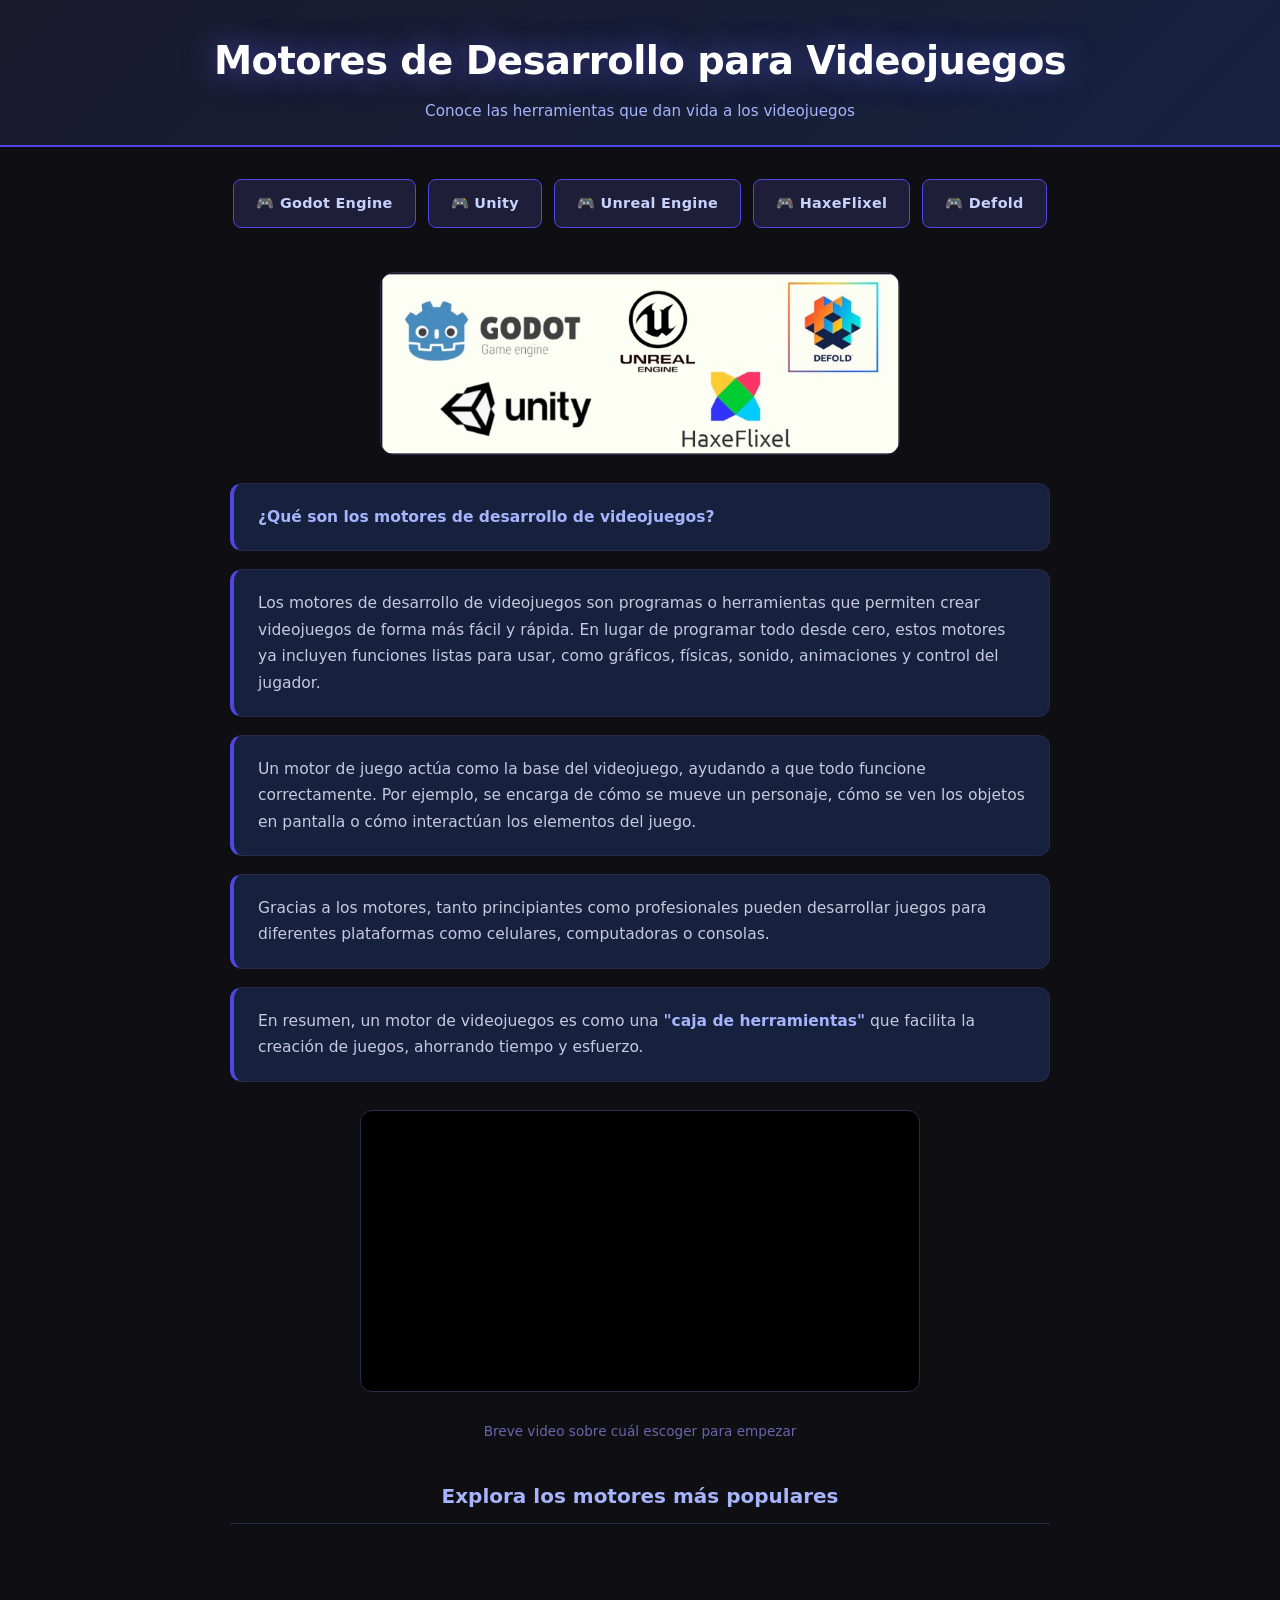
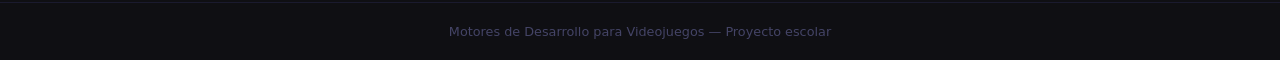
<file: MotoresdeJuegos/index.html>
<!DOCTYPE html>
<html lang="es">
<head>
  <meta charset="UTF-8">
  <meta name="viewport" content="width=device-width, initial-scale=1.0">
  <title>Motores de Desarrollo para Videojuegos</title>
  <link rel="stylesheet" href="estilo.css">
</head>
<body>

  <header>
    <h1>Motores de Desarrollo para Videojuegos</h1>
    <p class="tagline">Conoce las herramientas que dan vida a los videojuegos</p>
  </header>

    <nav class="menu">
      <a href="GD.html">🎮 Godot Engine</a>
      <a href="UNT.html">🎮 Unity</a>
      <a href="UN.html">🎮 Unreal Engine</a>
      <a href="HF.html">🎮 HaxeFlixel</a>
      <a href="DF.html">🎮 Defold</a>
    </nav>
  

  <main>
    <img src="Imagenes/MDJ.png" alt="Motores de videojuegos" class="hero-image">

    <div class="intro-box">
      <p><strong>¿Qué son los motores de desarrollo de videojuegos?</strong></p>
    </div>

    <div class="intro-box">
      <p>Los motores de desarrollo de videojuegos son programas o herramientas que permiten crear videojuegos de forma más fácil y rápida. En lugar de programar todo desde cero, estos motores ya incluyen funciones listas para usar, como gráficos, físicas, sonido, animaciones y control del jugador.</p>
    </div>

    <div class="intro-box">
      <p>Un motor de juego actúa como la base del videojuego, ayudando a que todo funcione correctamente. Por ejemplo, se encarga de cómo se mueve un personaje, cómo se ven los objetos en pantalla o cómo interactúan los elementos del juego.</p>
    </div>

    <div class="intro-box">
      <p>Gracias a los motores, tanto principiantes como profesionales pueden desarrollar juegos para diferentes plataformas como celulares, computadoras o consolas.</p>
    </div>

    <div class="intro-box">
      <p>En resumen, un motor de videojuegos es como una <strong>"caja de herramientas"</strong> que facilita la creación de juegos, ahorrando tiempo y esfuerzo.</p>
    </div>

    <div class="video-wrapper">
      <iframe width="560" height="315" src="https://www.youtube.com/embed/9kcDv-EUfcQ?si=QT5QETcQIbAgb2rM" title="YouTube video player" frameborder="0" allow="accelerometer; autoplay; clipboard-write; encrypted-media; gyroscope; picture-in-picture; web-share" referrerpolicy="strict-origin-when-cross-origin" allowfullscreen></iframe>
    </div>
    <p style="text-align:center; font-size:0.85rem; color:#6666aa; margin-bottom:28px;">Breve video sobre cuál escoger para empezar</p>

    <h2 class="section-title">Explora los motores más populares</h2>

    
  </main>

  <footer>
    Motores de Desarrollo para Videojuegos &mdash; Proyecto escolar
  </footer>

</body>
</html>
</file>
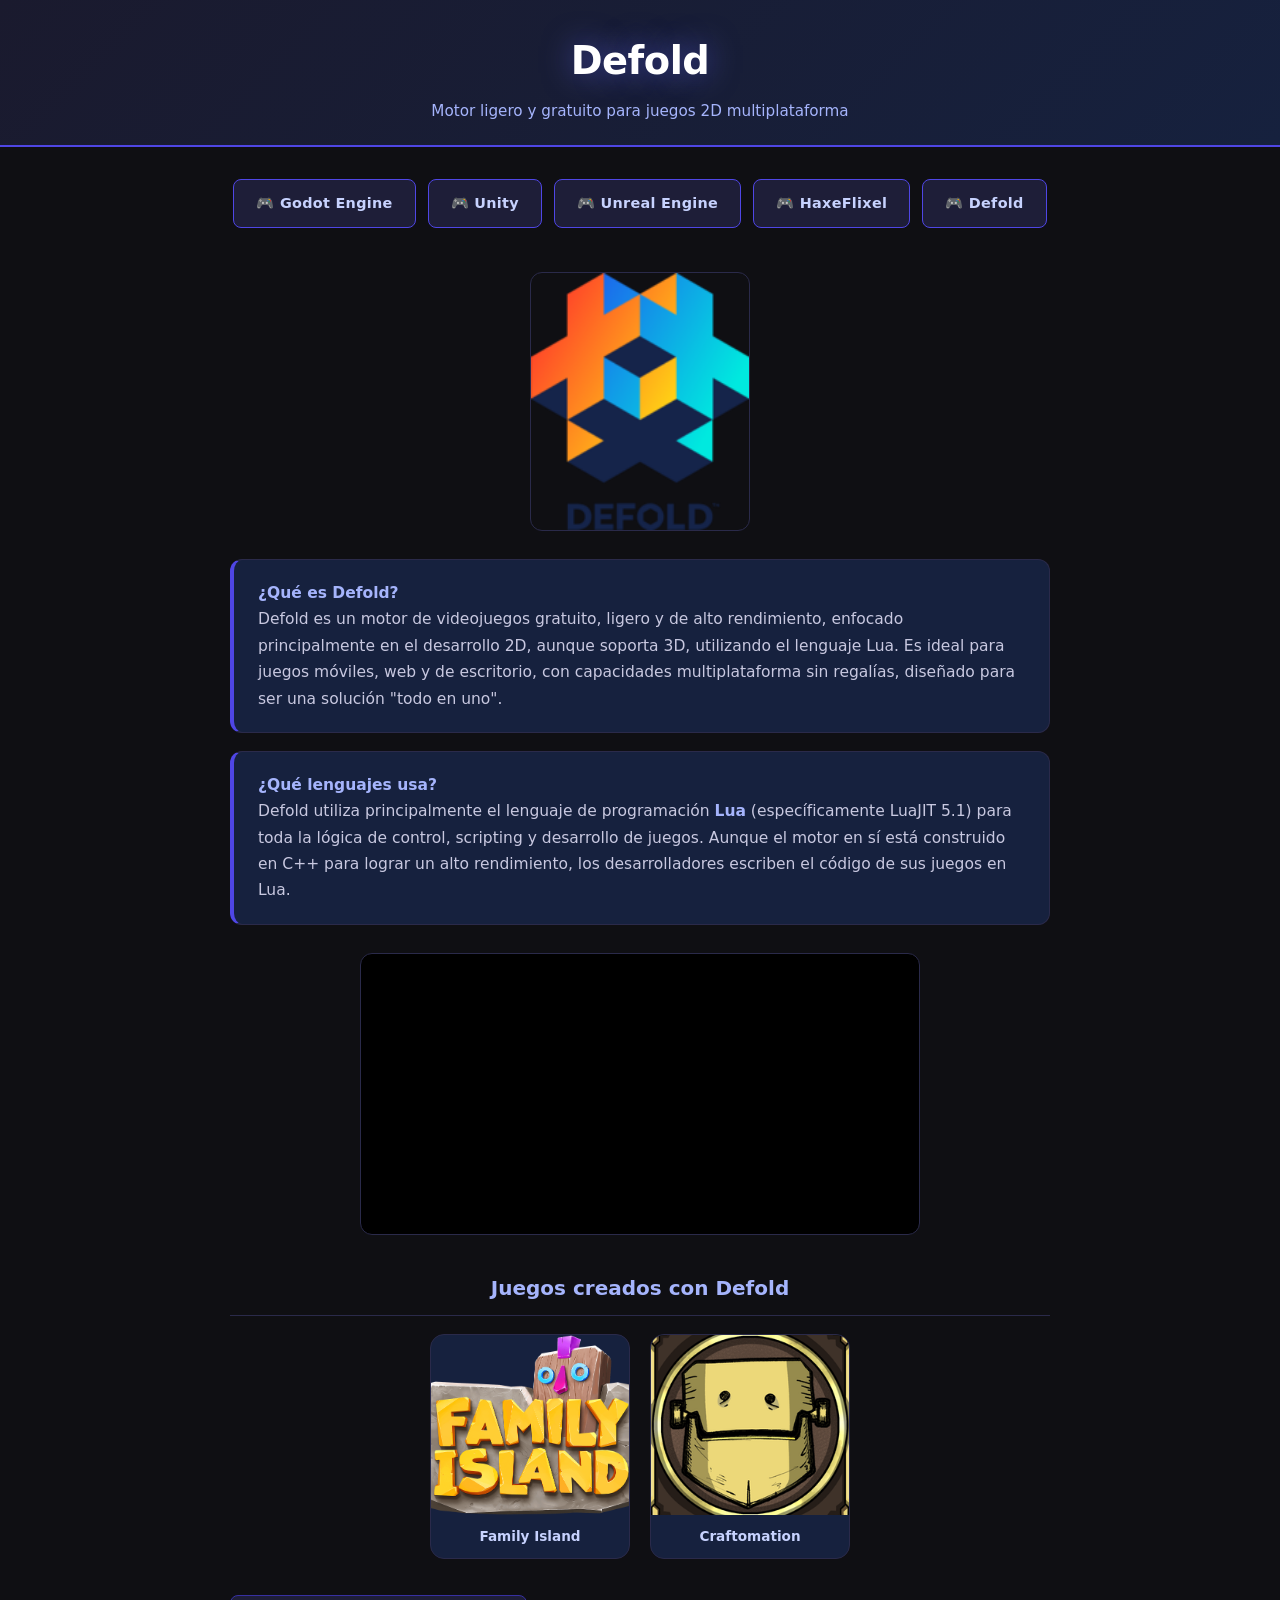
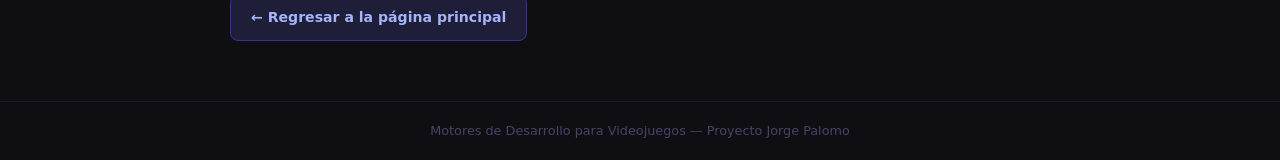
<file: MotoresdeJuegos/DF.html>
<!DOCTYPE html>
<html lang="es">
<head>
  <meta charset="UTF-8">
  <meta name="viewport" content="width=device-width, initial-scale=1.0">
  <title>Defold</title>
  <link rel="stylesheet" href="estilo.css">
</head>
<body>

  <header>
    <h1>Defold</h1>
    <p class="tagline">Motor ligero y gratuito para juegos 2D multiplataforma</p>
  </header>

    <nav class="menu">
      <a href="GD.html">🎮 Godot Engine</a>
      <a href="UNT.html">🎮 Unity</a>
      <a href="UN.html">🎮 Unreal Engine</a>
      <a href="HF.html">🎮 HaxeFlixel</a>
      <a href="DF.html">🎮 Defold</a>
    </nav>

  <main>
    <img src="Imagenes/DF.png" alt="Defold" class="engine-logo">

    <div class="intro-box">
      <p><strong>¿Qué es Defold?</strong><br>
      Defold es un motor de videojuegos gratuito, ligero y de alto rendimiento, enfocado principalmente en el desarrollo 2D, aunque soporta 3D, utilizando el lenguaje Lua. Es ideal para juegos móviles, web y de escritorio, con capacidades multiplataforma sin regalías, diseñado para ser una solución "todo en uno".</p>
    </div>

    <div class="intro-box">
      <p><strong>¿Qué lenguajes usa?</strong><br>
      Defold utiliza principalmente el lenguaje de programación <strong>Lua</strong> (específicamente LuaJIT 5.1) para toda la lógica de control, scripting y desarrollo de juegos. Aunque el motor en sí está construido en C++ para lograr un alto rendimiento, los desarrolladores escriben el código de sus juegos en Lua.</p>
    </div>

    <div class="video-wrapper">
      <iframe width="560" height="315" src="https://www.youtube.com/embed/9sMLROMlqQs?si=YP99y2jnLCx29EML" title="YouTube video player" frameborder="0" allow="accelerometer; autoplay; clipboard-write; encrypted-media; gyroscope; picture-in-picture; web-share" referrerpolicy="strict-origin-when-cross-origin" allowfullscreen></iframe>
    </div>

    <h2 class="section-title">Juegos creados con Defold</h2>

    <div class="games-grid">
      <figure class="game-card">
        <img src="Imagenes/DF/FI.png" alt="Family Island">
        <figcaption>Family Island</figcaption>
      </figure>
      <figure class="game-card">
        <img src="Imagenes/DF/CF.png" alt="Craftomation">
        <figcaption>Craftomation</figcaption>
      </figure>
    </div>

    <a href="index.html" class="btn-back">Regresar a la página principal</a>
  </main>

  <footer>
    Motores de Desarrollo para Videojuegos &mdash; Proyecto Jorge Palomo
  </footer>

</body>
</html>
</file>
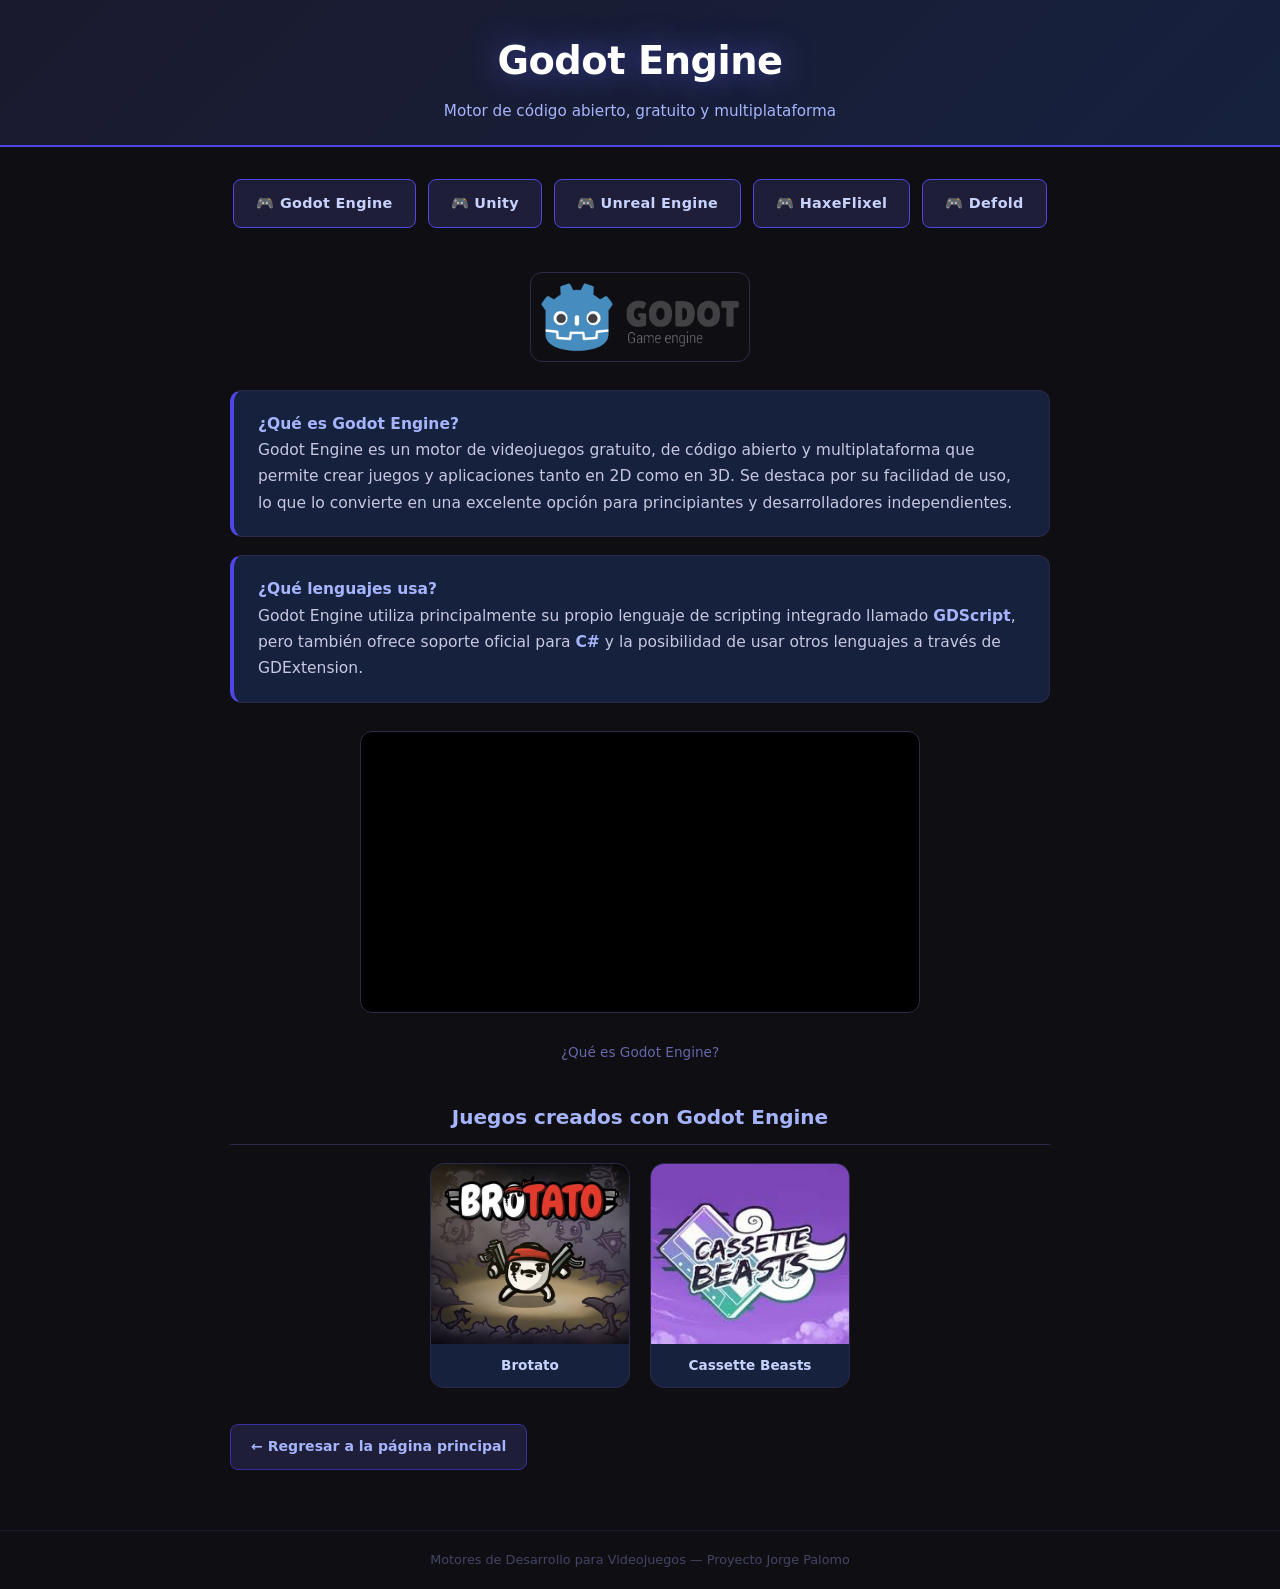
<file: MotoresdeJuegos/GD.html>
<!DOCTYPE html>
<html lang="es">
<head>
  <meta charset="UTF-8">
  <meta name="viewport" content="width=device-width, initial-scale=1.0">
  <title>Godot Engine</title>
  <link rel="stylesheet" href="estilo.css">
</head>
<body>

  <header>
    <h1>Godot Engine</h1>
    <p class="tagline">Motor de código abierto, gratuito y multiplataforma</p>
  </header>

  <nav class="menu">
      <a href="GD.html">🎮 Godot Engine</a>
      <a href="UNT.html">🎮 Unity</a>
      <a href="UN.html">🎮 Unreal Engine</a>
      <a href="HF.html">🎮 HaxeFlixel</a>
      <a href="DF.html">🎮 Defold</a>
    </nav>
  
  <main>
    <img src="Imagenes/GD.png" alt="Godot Engine" class="engine-logo">

    <div class="intro-box">
      <p><strong>¿Qué es Godot Engine?</strong><br>
      Godot Engine es un motor de videojuegos gratuito, de código abierto y multiplataforma que permite crear juegos y aplicaciones tanto en 2D como en 3D. Se destaca por su facilidad de uso, lo que lo convierte en una excelente opción para principiantes y desarrolladores independientes.</p>
    </div>

    <div class="intro-box">
      <p><strong>¿Qué lenguajes usa?</strong><br>
      Godot Engine utiliza principalmente su propio lenguaje de scripting integrado llamado <strong>GDScript</strong>, pero también ofrece soporte oficial para <strong>C#</strong> y la posibilidad de usar otros lenguajes a través de GDExtension.</p>
    </div>

    <div class="video-wrapper">
      <iframe width="560" height="315" src="https://www.youtube.com/embed/5M3NworyU-o?si=eAt_4qmy_LVtbnUb" title="YouTube video player" frameborder="0" allow="accelerometer; autoplay; clipboard-write; encrypted-media; gyroscope; picture-in-picture; web-share" referrerpolicy="strict-origin-when-cross-origin" allowfullscreen></iframe>
    </div>
    <p style="text-align:center; font-size:0.85rem; color:#6666aa; margin-bottom:8px;">¿Qué es Godot Engine?</p>

    <h2 class="section-title">Juegos creados con Godot Engine</h2>

    <div class="games-grid">
      <figure class="game-card">
        <img src="Imagenes/GD/Brotato.png" alt="Brotato">
        <figcaption>Brotato</figcaption>
      </figure>
      <figure class="game-card">
        <img src="Imagenes/GD/CB.png" alt="Cassette Beasts">
        <figcaption>Cassette Beasts</figcaption>
      </figure>
    </div>

    <a href="index.html" class="btn-back">Regresar a la página principal</a>
  </main>

  <footer>
    Motores de Desarrollo para Videojuegos &mdash; Proyecto Jorge Palomo
  </footer>

</body>
</html>
</file>
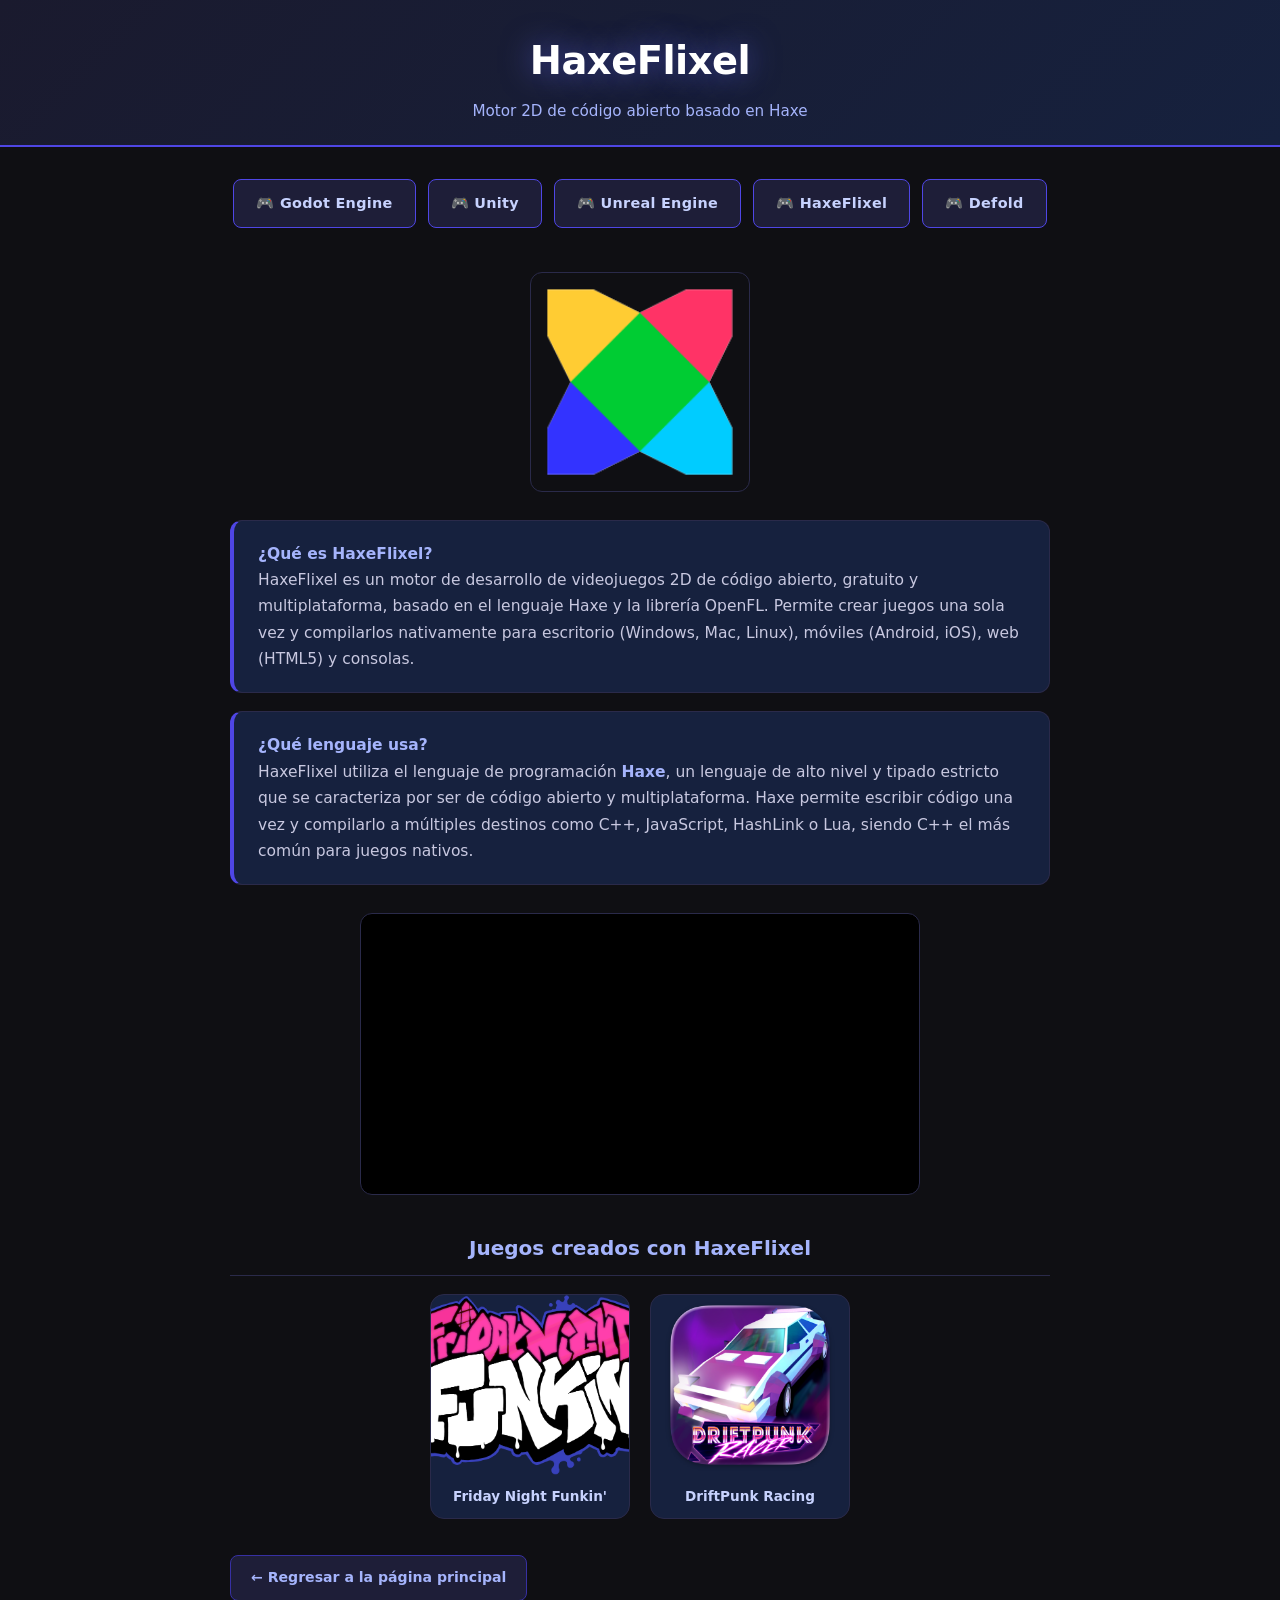
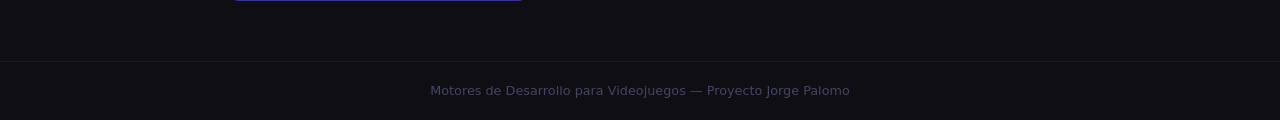
<file: MotoresdeJuegos/HF.html>
<!DOCTYPE html>
<html lang="es">
<head>
  <meta charset="UTF-8">
  <meta name="viewport" content="width=device-width, initial-scale=1.0">
  <title>HaxeFlixel</title>
  <link rel="stylesheet" href="estilo.css">
</head>
<body>

  <header>
    <h1>HaxeFlixel</h1>
    <p class="tagline">Motor 2D de código abierto basado en Haxe</p>
  </header>

    <nav class="menu">
      <a href="GD.html">🎮 Godot Engine</a>
      <a href="UNT.html">🎮 Unity</a>
      <a href="UN.html">🎮 Unreal Engine</a>
      <a href="HF.html">🎮 HaxeFlixel</a>
      <a href="DF.html">🎮 Defold</a>
    </nav>

  <main>
    <img src="Imagenes/HF.png" alt="HaxeFlixel" class="engine-logo">

    <div class="intro-box">
      <p><strong>¿Qué es HaxeFlixel?</strong><br>
      HaxeFlixel es un motor de desarrollo de videojuegos 2D de código abierto, gratuito y multiplataforma, basado en el lenguaje Haxe y la librería OpenFL. Permite crear juegos una sola vez y compilarlos nativamente para escritorio (Windows, Mac, Linux), móviles (Android, iOS), web (HTML5) y consolas.</p>
    </div>

    <div class="intro-box">
      <p><strong>¿Qué lenguaje usa?</strong><br>
      HaxeFlixel utiliza el lenguaje de programación <strong>Haxe</strong>, un lenguaje de alto nivel y tipado estricto que se caracteriza por ser de código abierto y multiplataforma. Haxe permite escribir código una vez y compilarlo a múltiples destinos como C++, JavaScript, HashLink o Lua, siendo C++ el más común para juegos nativos.</p>
    </div>

    <div class="video-wrapper">
      <iframe width="560" height="315" src="https://www.youtube.com/embed/TqL5-21Khg8?si=RX9K3Xi6-W829ckT" title="YouTube video player" frameborder="0" allow="accelerometer; autoplay; clipboard-write; encrypted-media; gyroscope; picture-in-picture; web-share" referrerpolicy="strict-origin-when-cross-origin" allowfullscreen></iframe>
    </div>

    <h2 class="section-title">Juegos creados con HaxeFlixel</h2>

    <div class="games-grid">
      <figure class="game-card">
        <img src="Imagenes/HF/FNF_logo.png" alt="Friday Night Funkin">
        <figcaption>Friday Night Funkin'</figcaption>
      </figure>
      <figure class="game-card">
        <img src="Imagenes/HF/DFR.png" alt="DriftPunk Racing">
        <figcaption>DriftPunk Racing</figcaption>
      </figure>
    </div>

    <a href="index.html" class="btn-back">Regresar a la página principal</a>
  </main>

  <footer>
    Motores de Desarrollo para Videojuegos &mdash; Proyecto Jorge Palomo
  </footer>

</body>
</html>
</file>
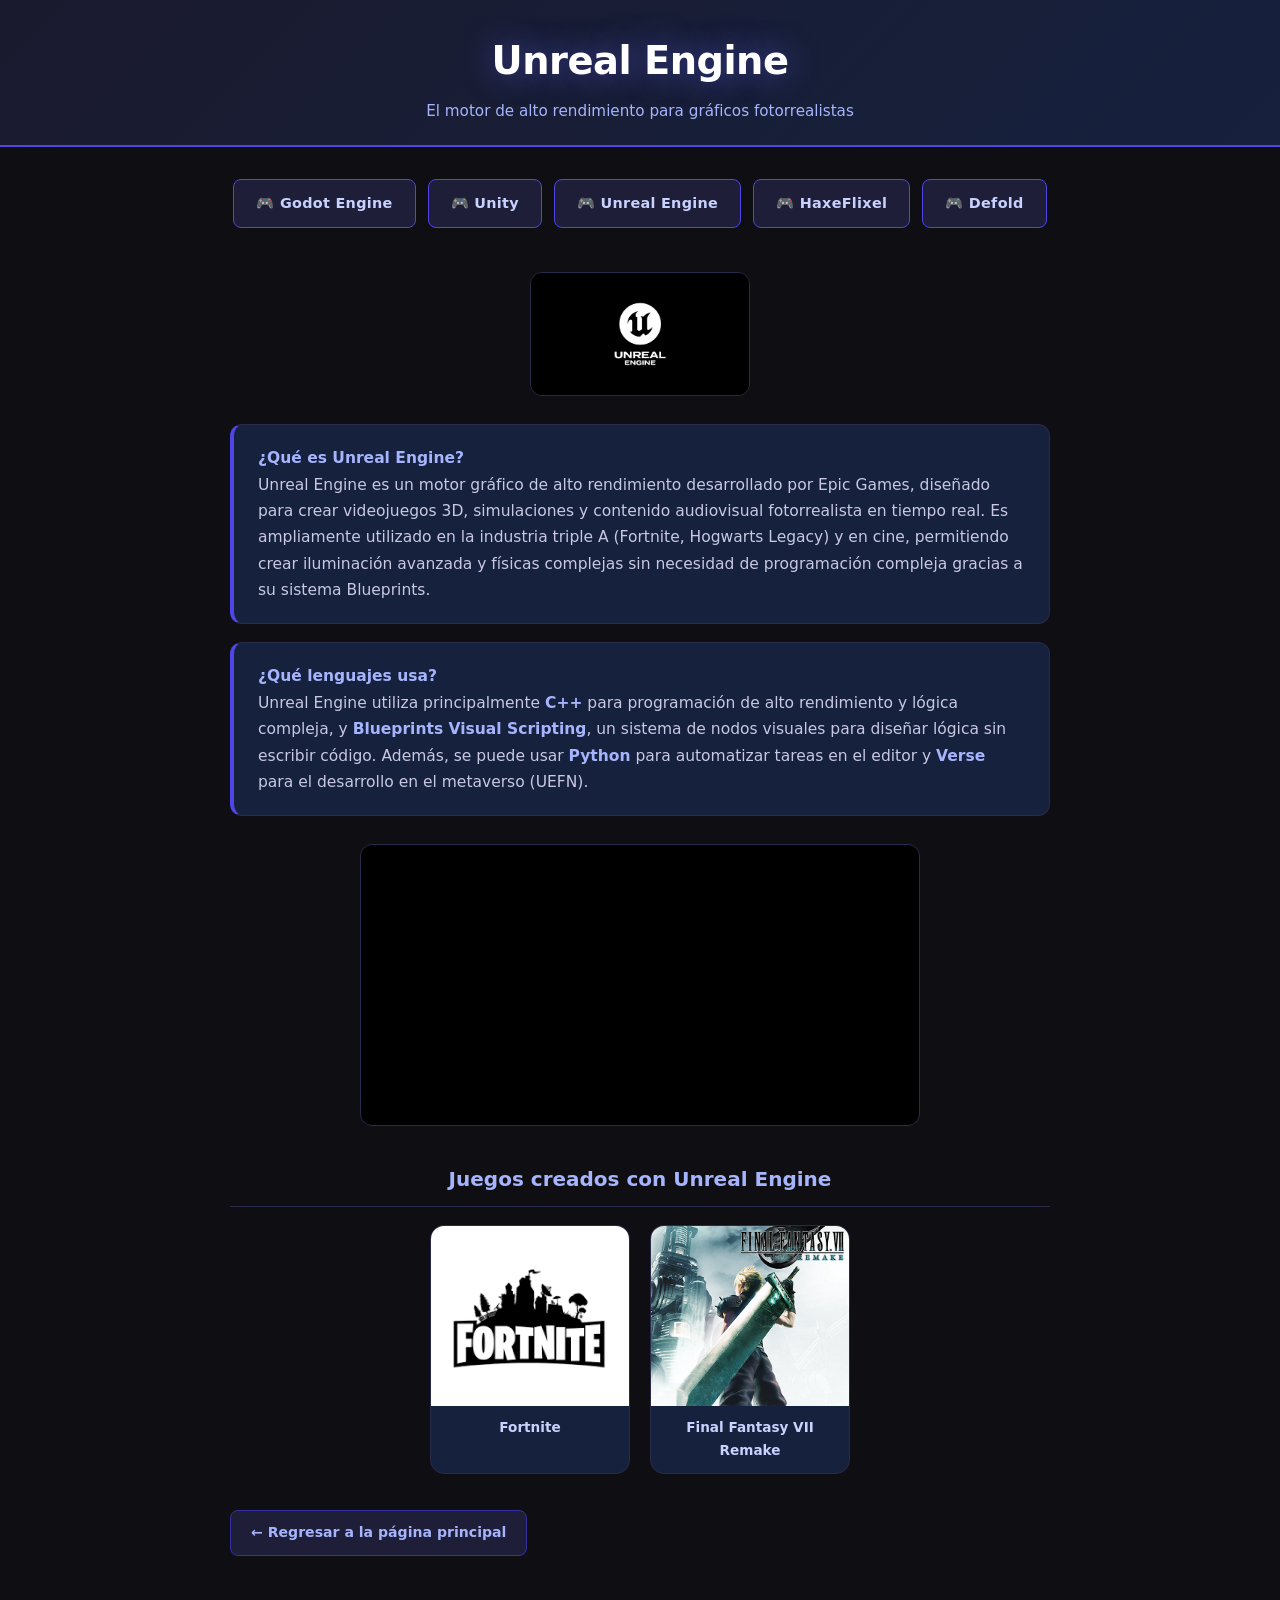
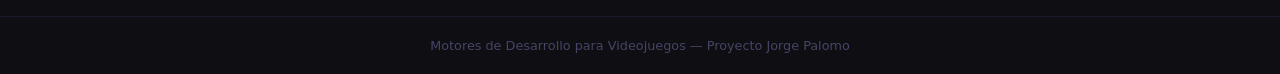
<file: MotoresdeJuegos/UN.html>
<!DOCTYPE html>
<html lang="es">
<head>
  <meta charset="UTF-8">
  <meta name="viewport" content="width=device-width, initial-scale=1.0">
  <title>Unreal Engine</title>
  <link rel="stylesheet" href="estilo.css">
</head>
<body>

  <header>
    <h1>Unreal Engine</h1>
    <p class="tagline">El motor de alto rendimiento para gráficos fotorrealistas</p>
  </header>
  
  <nav class="menu">
      <a href="GD.html">🎮 Godot Engine</a>
      <a href="UNT.html">🎮 Unity</a>
      <a href="UN.html">🎮 Unreal Engine</a>
      <a href="HF.html">🎮 HaxeFlixel</a>
      <a href="DF.html">🎮 Defold</a>
    </nav>

  <main>
    <img src="Imagenes/unreal.png" alt="Unreal Engine" class="engine-logo">

    <div class="intro-box">
      <p><strong>¿Qué es Unreal Engine?</strong><br>
      Unreal Engine es un motor gráfico de alto rendimiento desarrollado por Epic Games, diseñado para crear videojuegos 3D, simulaciones y contenido audiovisual fotorrealista en tiempo real. Es ampliamente utilizado en la industria triple A (Fortnite, Hogwarts Legacy) y en cine, permitiendo crear iluminación avanzada y físicas complejas sin necesidad de programación compleja gracias a su sistema Blueprints.</p>
    </div>

    <div class="intro-box">
      <p><strong>¿Qué lenguajes usa?</strong><br>
      Unreal Engine utiliza principalmente <strong>C++</strong> para programación de alto rendimiento y lógica compleja, y <strong>Blueprints Visual Scripting</strong>, un sistema de nodos visuales para diseñar lógica sin escribir código. Además, se puede usar <strong>Python</strong> para automatizar tareas en el editor y <strong>Verse</strong> para el desarrollo en el metaverso (UEFN).</p>
    </div>

    <div class="video-wrapper">
      <iframe src="https://www.youtube.com/embed/UXnFvWAGw3Q?si=VCtgQHKpcrcgpsmm"
        title="Qué es Unreal Engine"
        allow="accelerometer; autoplay; clipboard-write; encrypted-media; gyroscope; picture-in-picture; web-share"
        allowfullscreen></iframe>
    </div>

    <h2 class="section-title">Juegos creados con Unreal Engine</h2>

    <div class="games-grid">
      <figure class="game-card">
        <img src="Imagenes/UN/FR.png" alt="Fortnite">
        <figcaption>Fortnite</figcaption>
      </figure>
      <figure class="game-card">
        <img src="Imagenes/UN/FFVIIRemake.png" alt="Final Fantasy VII Remake">
        <figcaption>Final Fantasy VII Remake</figcaption>
      </figure>
    </div>

    <a href="index.html" class="btn-back">Regresar a la página principal</a>
  </main>

  <footer>
    Motores de Desarrollo para Videojuegos &mdash; Proyecto Jorge Palomo
  </footer>

</body>
</html>
</file>
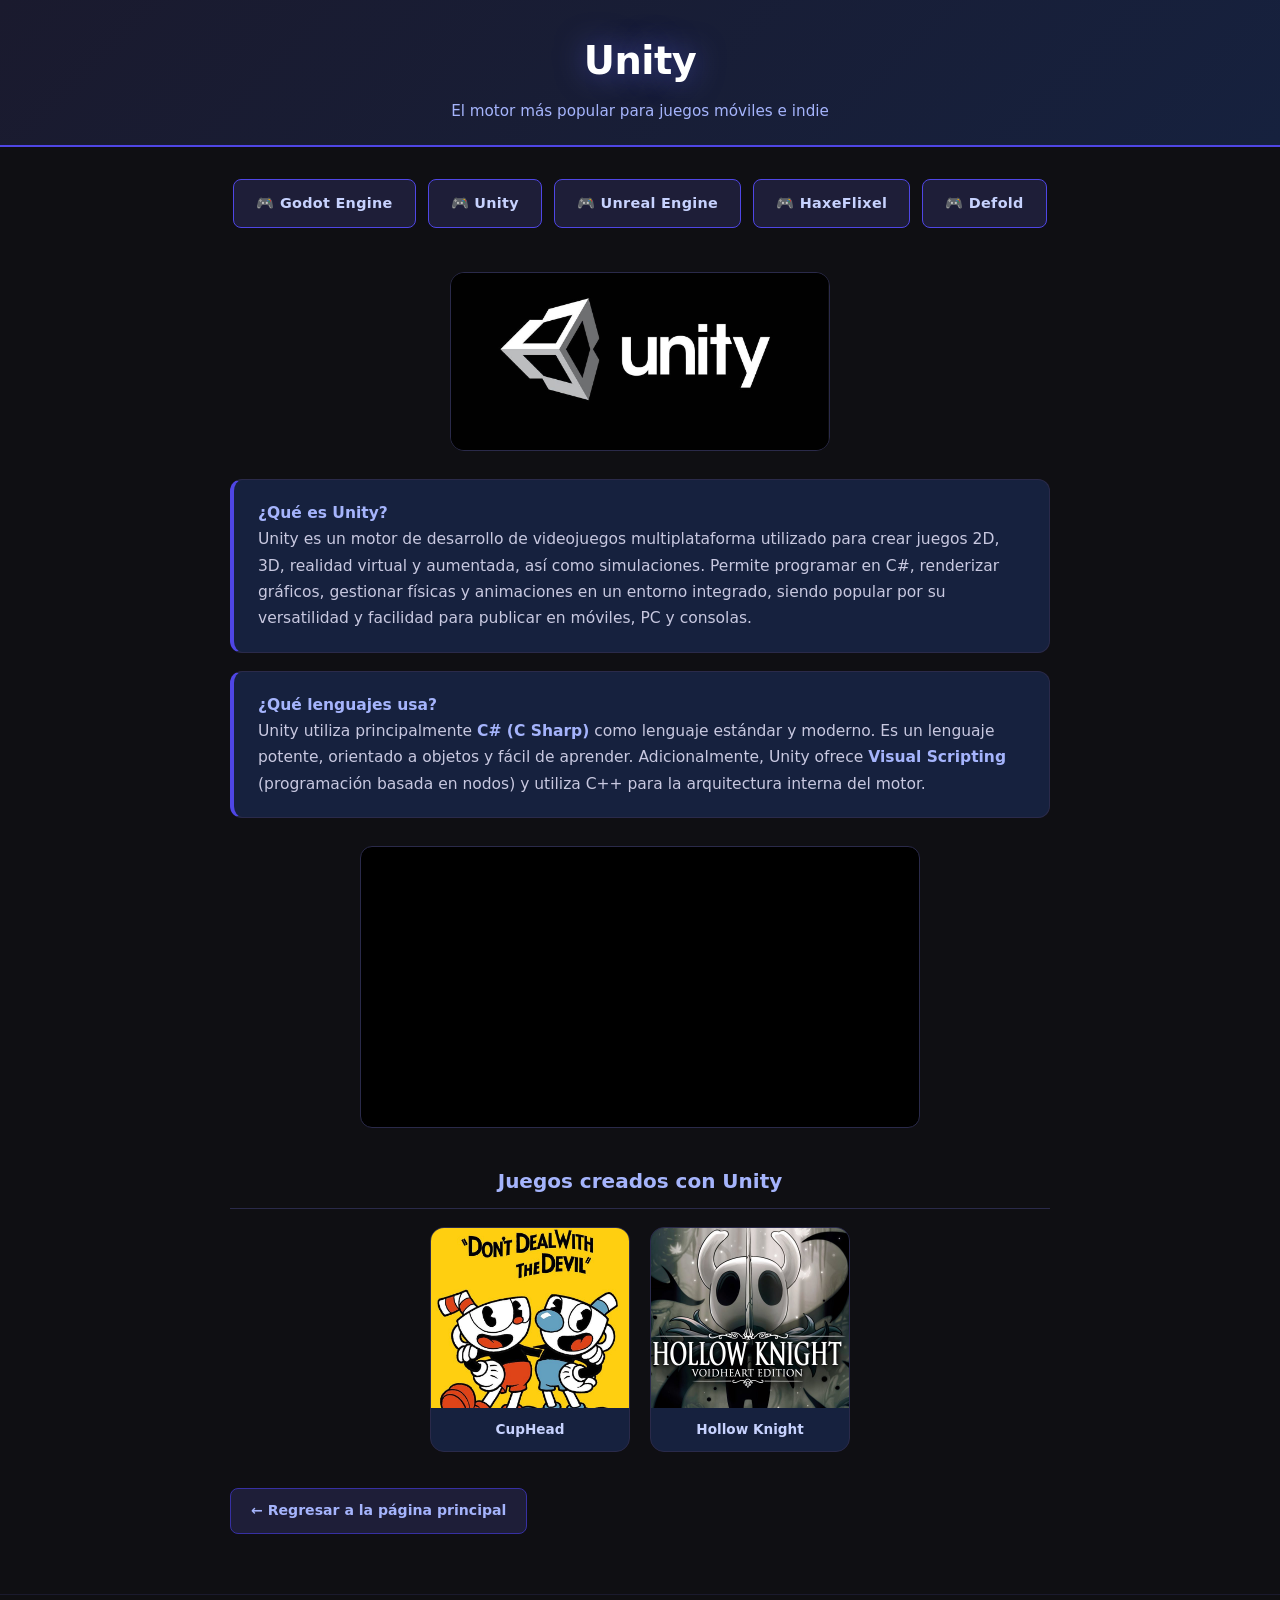
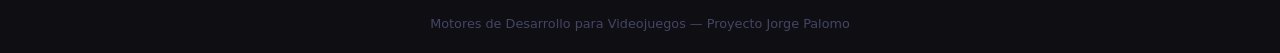
<file: MotoresdeJuegos/UNT.html>
<!DOCTYPE html>
<html lang="es">
<head>
  <meta charset="UTF-8">
  <meta name="viewport" content="width=device-width, initial-scale=1.0">
  <title>Unity</title>
  <link rel="stylesheet" href="estilo.css">
</head>
<body>

  <header>
    <h1>Unity</h1>
    <p class="tagline">El motor más popular para juegos móviles e indie</p>
  </header>

    <nav class="menu">
      <a href="GD.html">🎮 Godot Engine</a>
      <a href="UNT.html">🎮 Unity</a>
      <a href="UN.html">🎮 Unreal Engine</a>
      <a href="HF.html">🎮 HaxeFlixel</a>
      <a href="DF.html">🎮 Defold</a>
    </nav>
  <main>
    <img src="Imagenes/Unity.jpg" alt="Unity Logo" class="hero-image" style="max-width:380px;">

    <div class="intro-box">
      <p><strong>¿Qué es Unity?</strong><br>
      Unity es un motor de desarrollo de videojuegos multiplataforma utilizado para crear juegos 2D, 3D, realidad virtual y aumentada, así como simulaciones. Permite programar en C#, renderizar gráficos, gestionar físicas y animaciones en un entorno integrado, siendo popular por su versatilidad y facilidad para publicar en móviles, PC y consolas.</p>
    </div>

    <div class="intro-box">
      <p><strong>¿Qué lenguajes usa?</strong><br>
      Unity utiliza principalmente <strong>C# (C Sharp)</strong> como lenguaje estándar y moderno. Es un lenguaje potente, orientado a objetos y fácil de aprender. Adicionalmente, Unity ofrece <strong>Visual Scripting</strong> (programación basada en nodos) y utiliza C++ para la arquitectura interna del motor.</p>
    </div>

    <div class="video-wrapper">
      <iframe src="https://www.youtube.com/embed/_nTdoyC9YMU?si=jmtLMRLfg8gvzt6v"
        title="Qué es Unity"
        allow="accelerometer; autoplay; clipboard-write; encrypted-media; gyroscope; picture-in-picture; web-share"
        allowfullscreen></iframe>
    </div>

    <h2 class="section-title">Juegos creados con Unity</h2>

    <div class="games-grid">
      <figure class="game-card">
        <img src="Imagenes/UNT/CH.png" alt="CupHead">
        <figcaption>CupHead</figcaption>
      </figure>
      <figure class="game-card">
        <img src="Imagenes/UNT/HK.png" alt="Hollow Knight">
        <figcaption>Hollow Knight</figcaption>
      </figure>
    </div>

    <a href="index.html" class="btn-back">Regresar a la página principal</a>
  </main>

  <footer>
    Motores de Desarrollo para Videojuegos &mdash; Proyecto Jorge Palomo
  </footer>

</body>
</html>
</file>
<file: MotoresdeJuegos/estilo.css>
*, *::before, *::after { box-sizing: border-box; margin: 0; padding: 0; }

body {
  font-family: 'Segoe UI', system-ui, sans-serif;
  background: #0f0f13;
  color: #e8e8f0;
  min-height: 100vh;
  line-height: 1.7;
}


header {
  background: linear-gradient(135deg, #1a1a2e 0%, #16213e 100%);
  border-bottom: 2px solid #4f46e5;
  padding: 28px 20px 20px;
  text-align: center;
}

header h1 {
  font-size: clamp(1.6rem, 4vw, 2.4rem);
  font-weight: 800;
  letter-spacing: -0.5px;
  color: #ffffff;
  text-shadow: 0 0 30px rgba(99, 102, 241, 0.6);
  margin-bottom: 6px;
}

header p.tagline {
  color: #a5b4fc;
  font-size: 0.95rem;
  font-weight: 500;
}


main {
  max-width: 860px;
  margin: 0 auto;
  padding: 36px 20px 60px;
}


.hero-image {
  display: block;
  width: 100%;
  max-width: 520px;
  height: auto;
  border-radius: 14px;
  margin: 0 auto 28px;
  border: 1.5px solid #2a2a4a;
  object-fit: cover;
}

.engine-logo {
  display: block;
  width: 220px;
  height: auto;
  border-radius: 12px;
  margin: 0 auto 28px;
  border: 1.5px solid #2a2a4a;
}


.intro-box {
  background: #16213e;
  border: 1px solid #2a2a4a;
  border-left: 4px solid #4f46e5;
  border-radius: 12px;
  padding: 20px 24px;
  margin-bottom: 18px;
}

.intro-box p {
  font-size: 0.97rem;
  color: #c8c8e0;
}

.intro-box strong {
  color: #a5b4fc;
  font-weight: 700;
}


nav.menu {
  display: flex;
  flex-wrap: wrap;
  gap: 12px;
  justify-content: center;
  margin: 32px 0 8px;
}

nav.menu a {
  display: inline-block;
  text-decoration: none;
  background: #1e1e38;
  color: #c7d2fe;
  font-size: 0.9rem;
  font-weight: 600;
  padding: 11px 22px;
  border-radius: 8px;
  border: 1.5px solid #4f46e5;
  transition: background 0.2s, color 0.2s, transform 0.15s, box-shadow 0.2s;
  letter-spacing: 0.3px;
}

nav.menu a:hover {
  background: #4f46e5;
  color: #ffffff;
  transform: translateY(-2px);
  box-shadow: 0 6px 20px rgba(79, 70, 229, 0.4);
}


.btn-back {
  display: inline-block;
  margin-top: 36px;
  text-decoration: none;
  background: #1e1e38;
  color: #a5b4fc;
  font-size: 0.88rem;
  font-weight: 600;
  padding: 10px 20px;
  border-radius: 8px;
  border: 1.5px solid #3730a3;
  transition: background 0.2s, color 0.2s, transform 0.15s;
}

.btn-back:hover {
  background: #3730a3;
  color: #fff;
  transform: translateY(-1px);
}

.btn-back::before { content: '← '; }


.video-wrapper {
  margin: 28px auto;
  max-width: 560px;
  border-radius: 12px;
  overflow: hidden;
  border: 1.5px solid #2a2a4a;
  background: #000;
}

.video-wrapper video,
.video-wrapper iframe {
  display: block;
  width: 100%;
  height: 280px;
  border: none;
}


.section-title {
  font-size: 1.25rem;
  font-weight: 700;
  color: #a5b4fc;
  margin: 36px 0 18px;
  padding-bottom: 10px;
  border-bottom: 1px solid #2a2a4a;
  text-align: center;
}

.games-grid {
  display: flex;
  flex-wrap: wrap;
  gap: 20px;
  justify-content: center;
  margin-top: 8px;
}

.game-card {
  background: #16213e;
  border: 1.5px solid #2a2a4a;
  border-radius: 14px;
  overflow: hidden;
  width: 200px;
  text-align: center;
  transition: transform 0.2s, border-color 0.2s;
}

.game-card:hover {
  transform: translateY(-4px);
  border-color: #4f46e5;
}

.game-card img {
  width: 100%;
  height: 180px;
  object-fit: cover;
  display: block;
}

.game-card figcaption {
  padding: 10px;
  font-size: 0.85rem;
  font-weight: 600;
  color: #c7d2fe;
}


p { color: #c0c0d8; font-size: 0.96rem; }


footer {
  text-align: center;
  padding: 18px;
  font-size: 0.8rem;
  color: #444466;
  border-top: 1px solid #1a1a2e;
}
</file>
